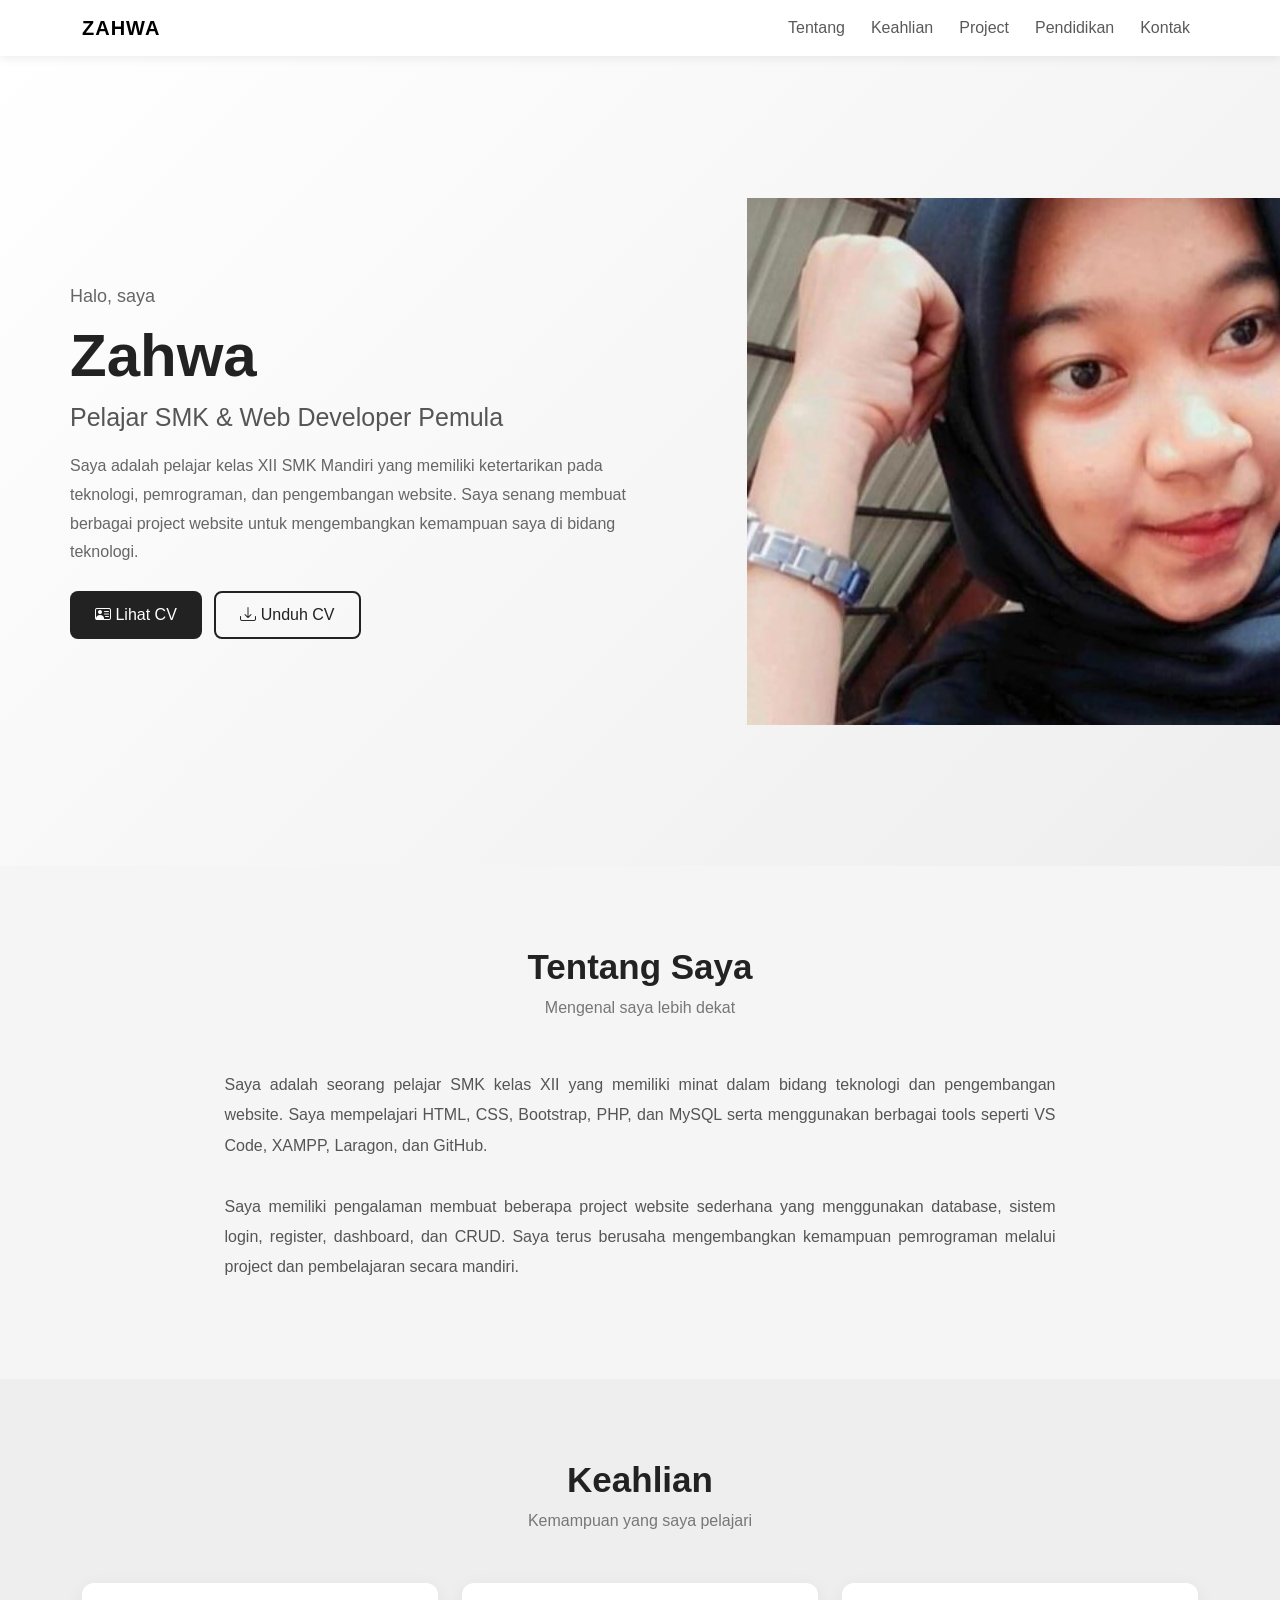
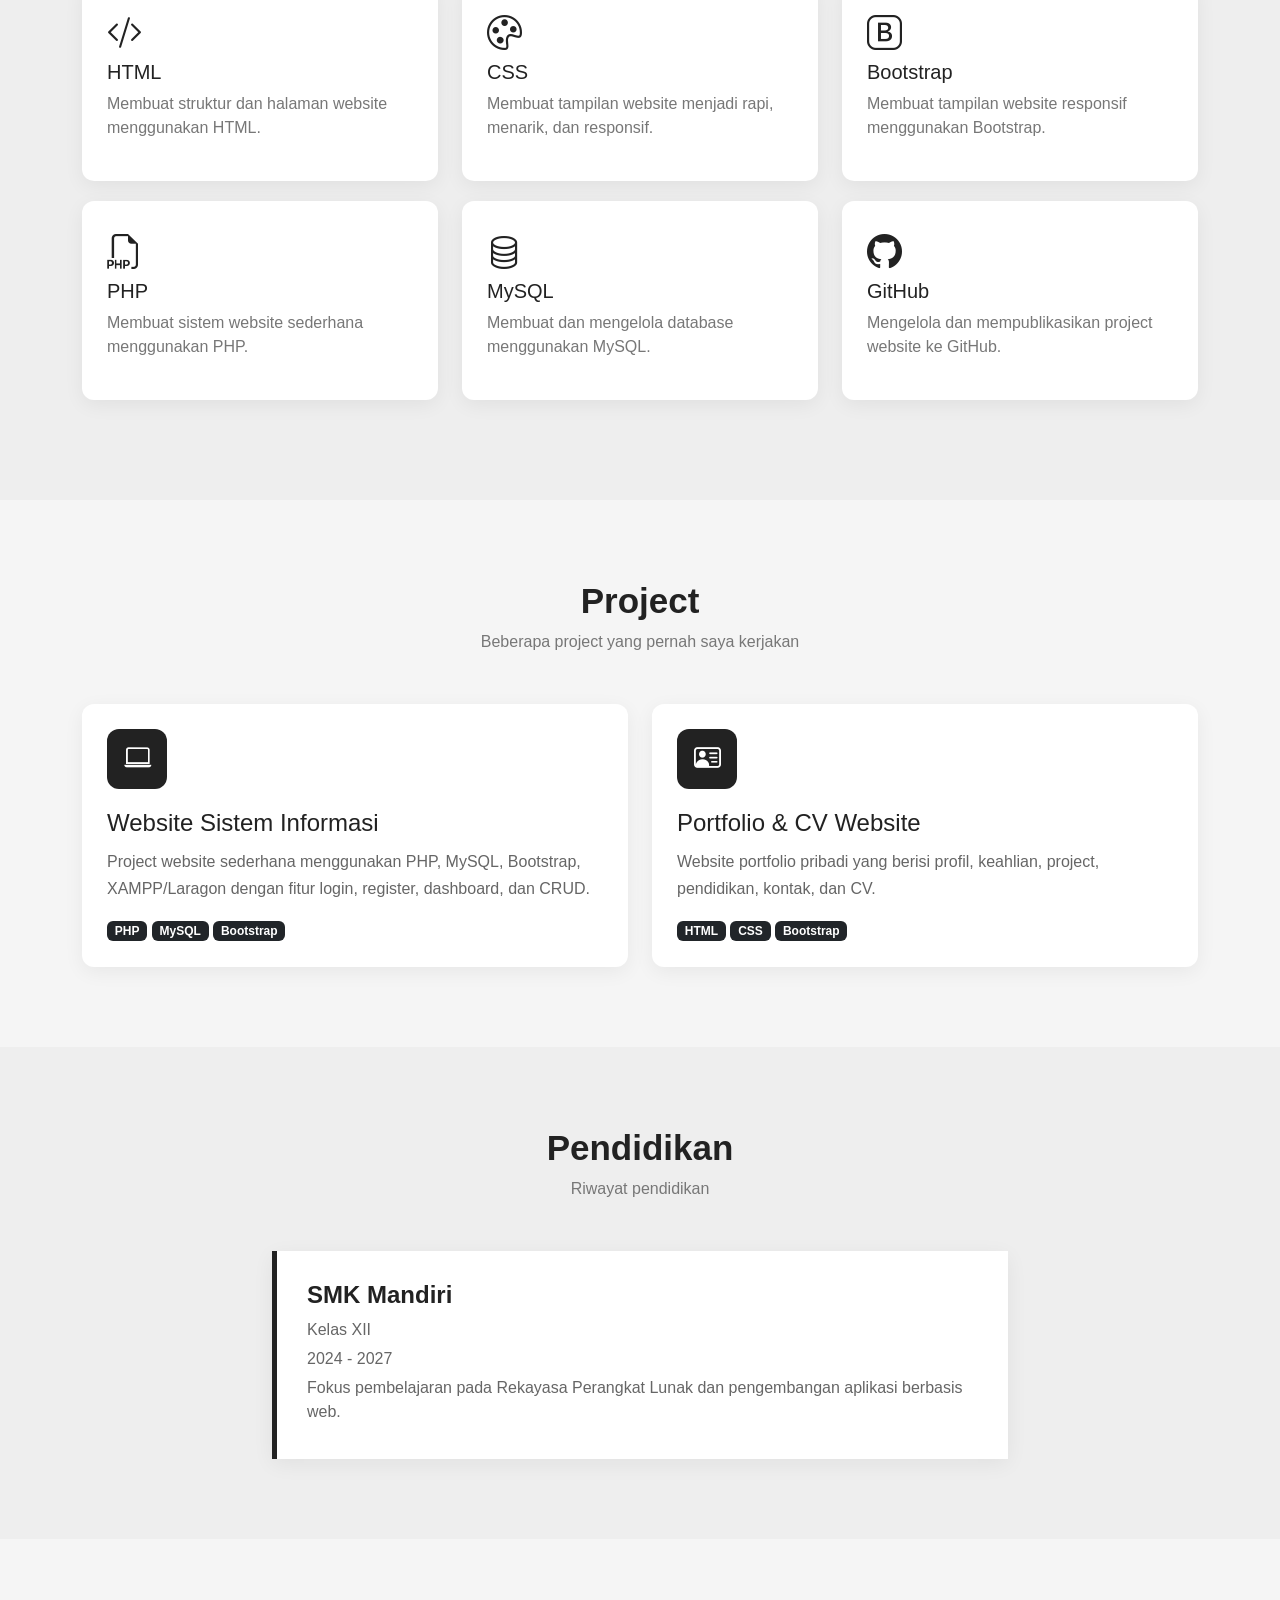
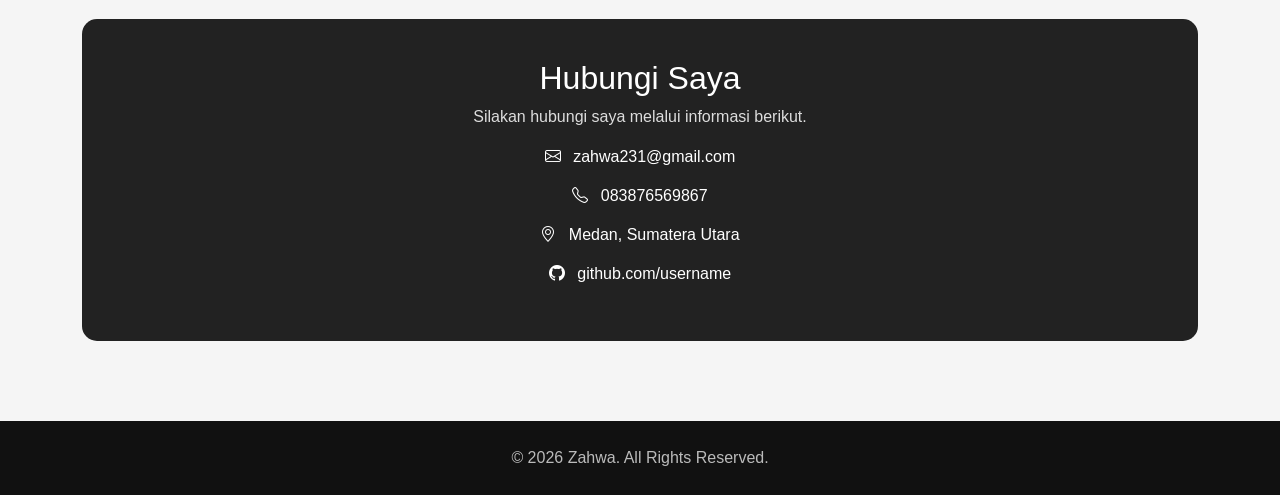
<file: index.html>
<!DOCTYPE html>
<html lang="id">
<head>
    <meta charset="UTF-8">
    <meta name="viewport" content="width=device-width, initial-scale=1.0">

    <title>Portfolio Zahwa</title>

    <!-- Bootstrap -->
    <link
        href="https://cdn.jsdelivr.net/npm/bootstrap@5.3.2/dist/css/bootstrap.min.css"
        rel="stylesheet"
    >

    <!-- Bootstrap Icons -->
    <link
        rel="stylesheet"
        href="https://cdn.jsdelivr.net/npm/bootstrap-icons@1.11.3/font/bootstrap-icons.min.css"
    >

    <style>
        * {
            margin: 0;
            padding: 0;
            box-sizing: border-box;
        }

        html {
            scroll-behavior: smooth;
        }

        body {
            font-family: Arial, sans-serif;
            background: #f5f5f5;
            color: #222;
        }

        /* NAVBAR */

        .navbar {
            background: #ffffff;
            box-shadow: 0 2px 10px rgba(0,0,0,0.08);
        }

        .navbar-brand {
            font-weight: bold;
            letter-spacing: 1px;
        }

        .nav-link {
            font-weight: 500;
            margin-left: 10px;
        }

        /* HERO */

        .hero {
            min-height: 90vh;
            display: flex;
            align-items: center;
            background: linear-gradient(
                135deg,
                #ffffff,
                #eeeeee
            );
        }

        .hero-content {
            padding: 50px 0;
        }

        .hero-small {
            color: #666;
            font-size: 18px;
            margin-bottom: 10px;
        }

        .hero h1 {
            font-size: 60px;
            font-weight: 800;
            margin-bottom: 10px;
        }

        .hero h2 {
            font-size: 25px;
            color: #555;
            margin-bottom: 20px;
        }

        .hero p {
            color: #666;
            line-height: 1.8;
            max-width: 600px;
        }

        .profile-photo {
            width: 330px;
            height: 330px;
            object-fit: cover;
            border-radius: 50%;
            border: 8px solid white;
            box-shadow: 0 10px 35px rgba(0,0,0,0.15);
        }

        /* BUTTON */

        .btn-dark-custom {
            background: #222;
            color: white;
            padding: 12px 25px;
            border-radius: 8px;
            text-decoration: none;
            display: inline-block;
            margin-right: 8px;
            transition: 0.3s;
        }

        .btn-dark-custom:hover {
            background: #444;
            color: white;
            transform: translateY(-2px);
        }

        .btn-outline-custom {
            border: 2px solid #222;
            color: #222;
            padding: 10px 24px;
            border-radius: 8px;
            text-decoration: none;
            display: inline-block;
            transition: 0.3s;
        }

        .btn-outline-custom:hover {
            background: #222;
            color: white;
        }

        /* SECTION */

        section {
            padding: 80px 0;
        }

        .section-title {
            text-align: center;
            margin-bottom: 50px;
        }

        .section-title h2 {
            font-weight: bold;
            font-size: 35px;
        }

        .section-title p {
            color: #777;
        }

        /* ABOUT */

        .about-text {
            line-height: 1.9;
            color: #555;
            text-align: justify;
        }

        /* SKILLS */

        .skill-card {
            background: white;
            padding: 25px;
            border-radius: 12px;
            margin-bottom: 20px;
            box-shadow: 0 5px 20px rgba(0,0,0,0.06);
        }

        .skill-card i {
            font-size: 35px;
            margin-bottom: 15px;
        }

        .skill-card h4 {
            font-size: 20px;
        }

        .skill-card p {
            color: #777;
        }

        /* PROJECT */

        .project-card {
            background: white;
            border-radius: 12px;
            padding: 25px;
            height: 100%;
            box-shadow: 0 5px 20px rgba(0,0,0,0.06);
            transition: 0.3s;
        }

        .project-card:hover {
            transform: translateY(-5px);
        }

        .project-icon {
            width: 60px;
            height: 60px;
            background: #222;
            color: white;
            border-radius: 12px;
            display: flex;
            align-items: center;
            justify-content: center;
            font-size: 27px;
            margin-bottom: 20px;
        }

        .project-card h4 {
            margin-bottom: 10px;
        }

        .project-card p {
            color: #666;
            line-height: 1.7;
        }

        /* EDUCATION */

        .education-card {
            background: white;
            padding: 30px;
            border-left: 5px solid #222;
            box-shadow: 0 5px 20px rgba(0,0,0,0.06);
        }

        .education-card h4 {
            font-weight: bold;
        }

        .education-card p {
            color: #666;
            margin-bottom: 5px;
        }

        /* CONTACT */

        .contact-box {
            background: #222;
            color: white;
            padding: 40px;
            border-radius: 15px;
            text-align: center;
        }

        .contact-box p {
            color: #ddd;
        }

        .contact-item {
            margin: 15px 0;
        }

        .contact-item i {
            margin-right: 8px;
        }

        /* FOOTER */

        footer {
            background: #111;
            color: white;
            text-align: center;
            padding: 25px;
        }

        footer p {
            margin: 0;
            color: #bbb;
        }

        /* RESPONSIVE */

        @media (max-width: 768px) {

            .hero {
                text-align: center;
            }

            .hero h1 {
                font-size: 42px;
            }

            .hero h2 {
                font-size: 20px;
            }

            .hero p {
                margin: auto;
            }

            .profile-photo {
                width: 230px;
                height: 230px;
                margin-top: 35px;
            }

            section {
                padding: 60px 20px;
            }
        }

        @media (max-width: 480px) {

            .hero h1 {
                font-size: 36px;
            }

            .profile-photo {
                width: 200px;
                height: 200px;
            }

            .btn-dark-custom,
            .btn-outline-custom {
                width: 100%;
                margin: 5px 0;
            }
        }
    </style>
</head>

<body>

<!-- NAVBAR -->

<nav class="navbar navbar-expand-lg sticky-top">

    <div class="container">

        <a class="navbar-brand" href="#">
            ZAHWA
        </a>

        <button
            class="navbar-toggler"
            type="button"
            data-bs-toggle="collapse"
            data-bs-target="#navbarMenu"
        >
            <span class="navbar-toggler-icon"></span>
        </button>

        <div
            class="collapse navbar-collapse"
            id="navbarMenu"
        >

            <ul class="navbar-nav ms-auto">

                <li class="nav-item">
                    <a class="nav-link" href="#about">
                        Tentang
                    </a>
                </li>

                <li class="nav-item">
                    <a class="nav-link" href="#skills">
                        Keahlian
                    </a>
                </li>

                <li class="nav-item">
                    <a class="nav-link" href="#project">
                        Project
                    </a>
                </li>

                <li class="nav-item">
                    <a class="nav-link" href="#education">
                        Pendidikan
                    </a>
                </li>

                <li class="nav-item">
                    <a class="nav-link" href="#contact">
                        Kontak
                    </a>
                </li>

            </ul>

        </div>

    </div>

</nav>


<!-- HERO -->

<section class="hero">

    <div class="container">

        <div class="row align-items-center">

            <div class="col-lg-7 hero-content">

                <div class="hero-small">
                    Halo, saya
                </div>

                <h1>
                    Zahwa
                </h1>

                <h2>
                    Pelajar SMK & Web Developer Pemula
                </h2>

                <p>
                    Saya adalah pelajar kelas XII SMK Mandiri yang
                    memiliki ketertarikan pada teknologi, pemrograman,
                    dan pengembangan website. Saya senang membuat
                    berbagai project website untuk mengembangkan
                    kemampuan saya di bidang teknologi.
                </p>

                <div class="mt-4">

                    <a
                        href="cv.html"
                        class="btn-dark-custom"
                    >
                        <i class="bi bi-person-vcard"></i>
                        Lihat CV
                    </a>

                    <!-- DOWNLOAD CV -->

                    <a
                        href="cv.html"
                        download="CV-Zahwa.html"
                        class="btn-outline-custom"
                    >
                        <i class="bi bi-download"></i>
                        Unduh CV
                    </a>

                </div>

            </div>


            <div class="col-lg-5 text-center">

<img src="./zahwaa.jpeg" alt="" srcset="">
            
            
                

            </div>

        </div>

    </div>

</section>


<!-- ABOUT -->

<section id="about">

    <div class="container">

        <div class="section-title">

            <h2>
                Tentang Saya
            </h2>

            <p>
                Mengenal saya lebih dekat
            </p>

        </div>


        <div class="row justify-content-center">

            <div class="col-lg-9">

                <p class="about-text">

                    Saya adalah seorang pelajar SMK kelas XII yang
                    memiliki minat dalam bidang teknologi dan
                    pengembangan website. Saya mempelajari HTML,
                    CSS, Bootstrap, PHP, dan MySQL serta menggunakan
                    berbagai tools seperti VS Code, XAMPP, Laragon,
                    dan GitHub.

                    <br><br>

                    Saya memiliki pengalaman membuat beberapa project
                    website sederhana yang menggunakan database,
                    sistem login, register, dashboard, dan CRUD.
                    Saya terus berusaha mengembangkan kemampuan
                    pemrograman melalui project dan pembelajaran
                    secara mandiri.

                </p>

            </div>

        </div>

    </div>

</section>


<!-- SKILLS -->

<section id="skills" style="background:#eeeeee;">

    <div class="container">

        <div class="section-title">

            <h2>
                Keahlian
            </h2>

            <p>
                Kemampuan yang saya pelajari
            </p>

        </div>


        <div class="row">

            <div class="col-md-4">

                <div class="skill-card">

                    <i class="bi bi-code-slash"></i>

                    <h4>
                        HTML
                    </h4>

                    <p>
                        Membuat struktur dan halaman website
                        menggunakan HTML.
                    </p>

                </div>

            </div>


            <div class="col-md-4">

                <div class="skill-card">

                    <i class="bi bi-palette"></i>

                    <h4>
                        CSS
                    </h4>

                    <p>
                        Membuat tampilan website menjadi rapi,
                        menarik, dan responsif.
                    </p>

                </div>

            </div>


            <div class="col-md-4">

                <div class="skill-card">

                    <i class="bi bi-bootstrap"></i>

                    <h4>
                        Bootstrap
                    </h4>

                    <p>
                        Membuat tampilan website responsif
                        menggunakan Bootstrap.
                    </p>

                </div>

            </div>


            <div class="col-md-4">

                <div class="skill-card">

                    <i class="bi bi-filetype-php"></i>

                    <h4>
                        PHP
                    </h4>

                    <p>
                        Membuat sistem website sederhana
                        menggunakan PHP.
                    </p>

                </div>

            </div>


            <div class="col-md-4">

                <div class="skill-card">

                    <i class="bi bi-database"></i>

                    <h4>
                        MySQL
                    </h4>

                    <p>
                        Membuat dan mengelola database
                        menggunakan MySQL.
                    </p>

                </div>

            </div>


            <div class="col-md-4">

                <div class="skill-card">

                    <i class="bi bi-github"></i>

                    <h4>
                        GitHub
                    </h4>

                    <p>
                        Mengelola dan mempublikasikan project
                        website ke GitHub.
                    </p>

                </div>

            </div>

        </div>

    </div>

</section>


<!-- PROJECT -->

<section id="project">

    <div class="container">

        <div class="section-title">

            <h2>
                Project
            </h2>

            <p>
                Beberapa project yang pernah saya kerjakan
            </p>

        </div>


        <div class="row g-4">


            <div class="col-md-6">

                <div class="project-card">

                    <div class="project-icon">
                        <i class="bi bi-laptop"></i>
                    </div>

                    <h4>
                        Website Sistem Informasi
                    </h4>

                    <p>
                        Project website sederhana menggunakan PHP,
                        MySQL, Bootstrap, XAMPP/Laragon dengan
                        fitur login, register, dashboard, dan CRUD.
                    </p>

                    <span class="badge bg-dark">
                        PHP
                    </span>

                    <span class="badge bg-dark">
                        MySQL
                    </span>

                    <span class="badge bg-dark">
                        Bootstrap
                    </span>

                </div>

            </div>


            <div class="col-md-6">

                <div class="project-card">

                    <div class="project-icon">
                        <i class="bi bi-person-vcard"></i>
                    </div>

                    <h4>
                        Portfolio & CV Website
                    </h4>

                    <p>
                        Website portfolio pribadi yang berisi
                        profil, keahlian, project, pendidikan,
                        kontak, dan CV.
                    </p>

                    <span class="badge bg-dark">
                        HTML
                    </span>

                    <span class="badge bg-dark">
                        CSS
                    </span>

                    <span class="badge bg-dark">
                        Bootstrap
                    </span>

                </div>

            </div>

        </div>

    </div>

</section>


<!-- EDUCATION -->

<section
    id="education"
    style="background:#eeeeee;"
>

    <div class="container">

        <div class="section-title">

            <h2>
                Pendidikan
            </h2>

            <p>
                Riwayat pendidikan
            </p>

        </div>


        <div class="row justify-content-center">

            <div class="col-lg-8">

                <div class="education-card">

                    <h4>
                        SMK Mandiri
                    </h4>

                    <p>
                        Kelas XII
                    </p>

                    <p>
                        2024 - 2027
                    </p>

                    <p>
                        Fokus pembelajaran pada Rekayasa
                        Perangkat Lunak dan pengembangan
                        aplikasi berbasis web.
                    </p>

                </div>

            </div>

        </div>

    </div>

</section>


<!-- CONTACT -->

<section id="contact">

    <div class="container">

        <div class="contact-box">

            <h2>
                Hubungi Saya
            </h2>

            <p>
                Silakan hubungi saya melalui informasi berikut.
            </p>


            <div class="contact-item">

                <i class="bi bi-envelope"></i>

                zahwa231@gmail.com

            </div>


            <div class="contact-item">

                <i class="bi bi-telephone"></i>

                083876569867

            </div>


            <div class="contact-item">

                <i class="bi bi-geo-alt"></i>

                Medan, Sumatera Utara

            </div>


            <div class="contact-item">

                <i class="bi bi-github"></i>

                github.com/username

            </div>

        </div>

    </div>

</section>


<!-- FOOTER -->

<footer>

    <p>
        © 2026 Zahwa. All Rights Reserved.
    </p>

</footer>


<!-- Bootstrap JS -->

<script
    src="https://cdn.jsdelivr.net/npm/bootstrap@5.3.2/dist/js/bootstrap.bundle.min.js"
></script>

</body>
</html>
</file>
